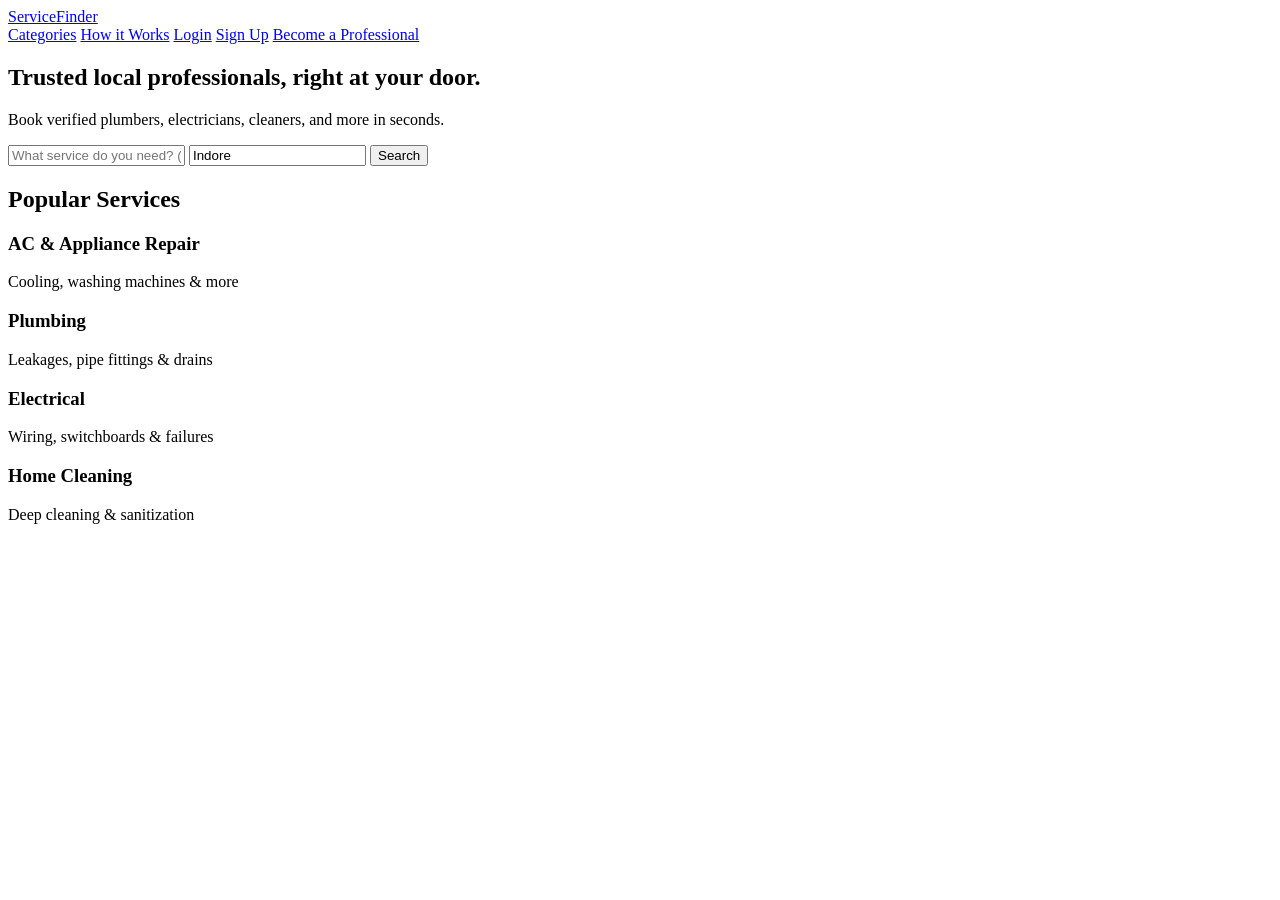
<file: src/main/resources/templates/index.html>
<!DOCTYPE html>
<html lang="en" xmlns:th="http://www.thymeleaf.org">
<head>
    <meta charset="UTF-8">
    <meta name="viewport" content="width=device-width, initial-scale=1.0">
    <title th:text="${pageTitle}">Local Service Finder</title>

    <link rel="stylesheet" th:href="@{/css/style.css}">
</head>
<body>

<header>
    <a href="/" class="logo">ServiceFinder</a>
    <nav class="nav-links">
        <a href="/categories">Categories</a>
        <a href="/how-it-works">How it Works</a>
        <a href="/login" class="nav-item">Login</a>
        <a href="/signup" class="nav-item">Sign Up</a>
        <a href="/provider-signup" class="btn-primary">Become a Professional</a>
    </nav>
</header>

<section class="hero">
    <h1>Trusted local professionals, right at your door.</h1>
    <p>Book verified plumbers, electricians, cleaners, and more in seconds.</p>

    <div class="search-container">
        <input type="text" id="serviceSearch" placeholder="What service do you need? (e.g. AC Repair)">
        <input type="text" id="locationSearch" value="Indore" placeholder="Location">
        <button class="search-btn" id="homeSearchBtn">Search</button>
    </div>
</section>

<section class="categories">
    <h2>Popular Services</h2>
    <div class="category-grid">

        <div class="category-card">
            <h3>AC & Appliance Repair</h3>
            <p>Cooling, washing machines & more</p>
        </div>

        <div class="category-card">
            <h3>Plumbing</h3>
            <p>Leakages, pipe fittings & drains</p>
        </div>

        <div class="category-card">
            <h3>Electrical</h3>
            <p>Wiring, switchboards & failures</p>
        </div>

        <div class="category-card">
            <h3>Home Cleaning</h3>
            <p>Deep cleaning & sanitization</p>
        </div>

    </div>
</section>

<script th:src="@{/static/js/main.js}"></script>
</body>
</html>
</file>
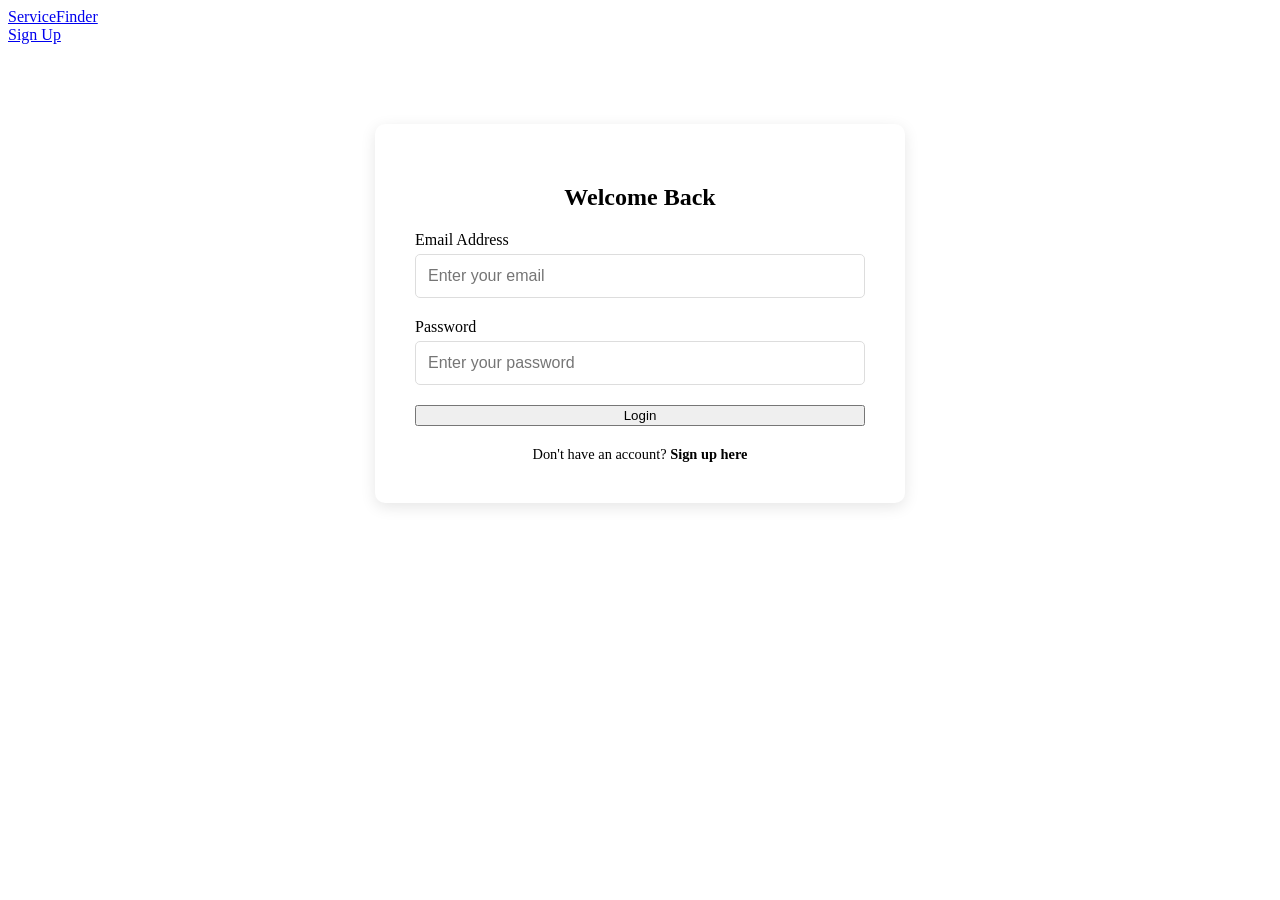
<file: src/main/resources/templates/login.html>
<!DOCTYPE html>
<html lang="en" xmlns:th="http://www.thymeleaf.org">
<head>
    <meta charset="UTF-8">
    <meta name="viewport" content="width=device-width, initial-scale=1.0">
    <title th:text="${pageTitle}">Login</title>
    <link rel="stylesheet" th:href="@{/css/style.css}">
    <style>
        .form-container { max-width: 450px; margin: 80px auto; background: white; padding: 40px; border-radius: 10px; box-shadow: 0 4px 15px rgba(0,0,0,0.1); }
        .form-group { display: flex; flex-direction: column; margin-bottom: 20px; }
        .form-group label { margin-bottom: 5px; font-weight: 500; }
        .form-group input { padding: 12px; border: 1px solid #ddd; border-radius: 5px; font-size: 1rem; }
        #messageBox { margin-top: 15px; padding: 15px; border-radius: 5px; display: none; text-align: center; }
        .error-msg { background: #f8d7da; color: #721c24; border: 1px solid #f5c6cb; }
        .success-msg { background: #d4edda; color: #155724; border: 1px solid #c3e6cb; }
        .auth-links { text-align: center; margin-top: 20px; font-size: 0.9rem; }
        .auth-links a { color: var(--primary-color); text-decoration: none; font-weight: bold; }
    </style>
</head>
<body>

<header>
    <a href="/" class="logo">ServiceFinder</a>
    <nav class="nav-links">
        <a href="/signup">Sign Up</a>
    </nav>
</header>

<div class="form-container">
    <h2 style="text-align: center; margin-bottom: 20px;">Welcome Back</h2>

    <form id="loginForm">
        <div class="form-group">
            <label for="email">Email Address</label>
            <input type="email" id="email" required placeholder="Enter your email">
        </div>

        <div class="form-group">
            <label for="password">Password</label>
            <input type="password" id="password" required placeholder="Enter your password">
        </div>

        <button type="submit" class="search-btn" style="width: 100%;" id="loginBtn">Login</button>
    </form>

    <div id="messageBox"></div>

    <div class="auth-links">
        Don't have an account? <a href="/signup">Sign up here</a>
    </div>
</div>

<script th:src="@{/js/login.js}"></script>
</body>
</html>
</file>
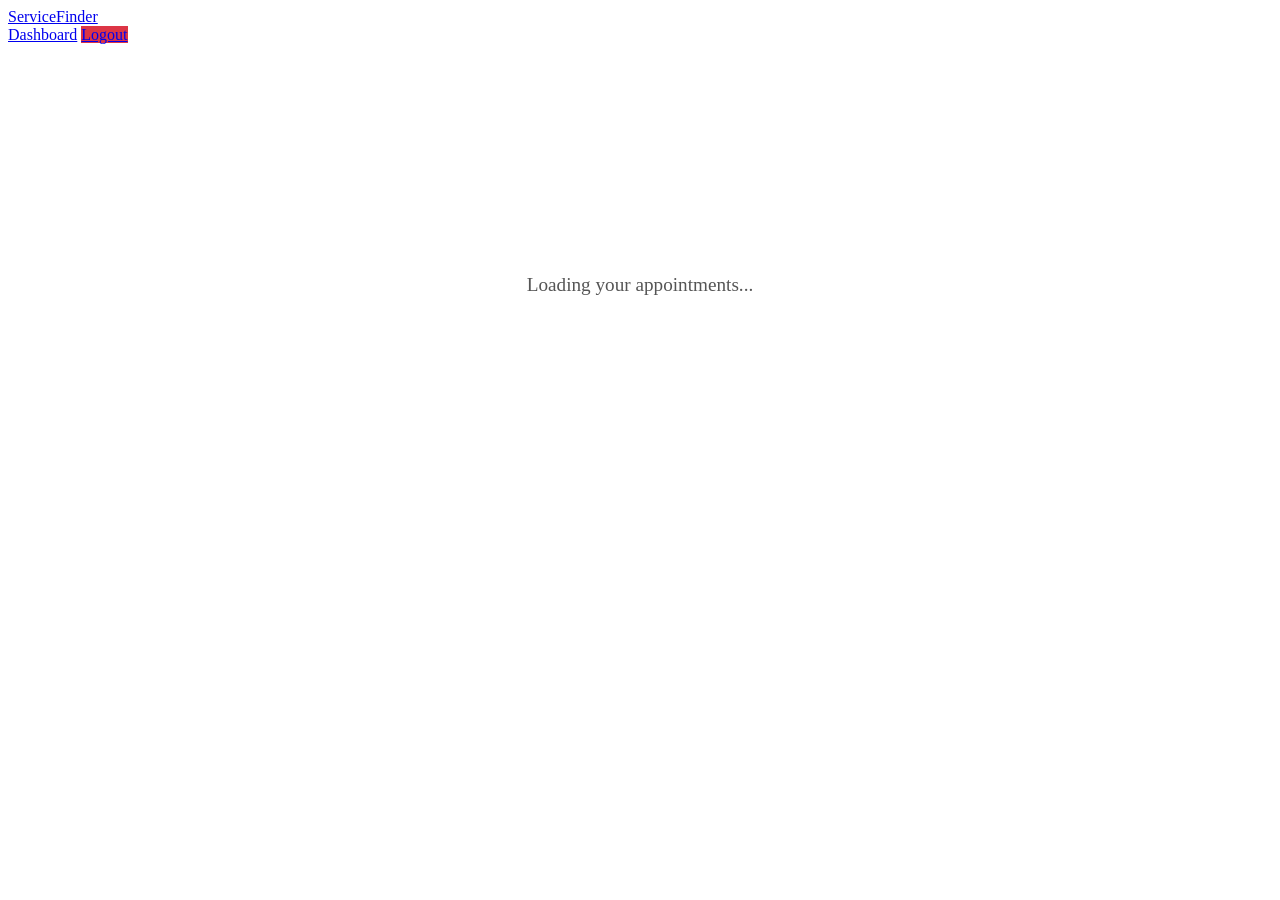
<file: src/main/resources/templates/my-bookings.html>
<!DOCTYPE html>
<html lang="en" xmlns:th="http://www.thymeleaf.org">
<head>
    <script src="https://js.stripe.com/v3/"></script>
    <meta charset="UTF-8">
    <meta name="viewport" content="width=device-width, initial-scale=1.0">
    <title th:text="${pageTitle}">My Bookings</title>
    <link rel="stylesheet" th:href="@{/css/style.css}">
    <style>
        .page-header { background: var(--primary-color); color: white; padding: 30px 5%; display: flex; align-items: center; gap: 20px;}
        .back-btn { background: white; color: var(--primary-color); text-decoration: none; padding: 8px 15px; border-radius: 5px; font-weight: bold; font-size: 0.9rem;}

        .content-container { padding: 40px 5%; max-width: 1000px; margin: 0 auto; }

        .bookings-grid { display: grid; gap: 20px; }

        .booking-card {
            background: white; border-radius: 10px; padding: 20px;
            box-shadow: 0 4px 10px rgba(0,0,0,0.05); border: 1px solid #eee;
            display: flex; justify-content: space-between; align-items: center;
            flex-wrap: wrap; gap: 15px;
        }

        .booking-info { flex: 1; min-width: 250px;}
        .service-title { font-size: 1.3rem; color: var(--primary-color); font-weight: bold; margin-bottom: 5px;}
        .provider-name { font-size: 1rem; color: #555; margin-bottom: 10px;}

        .datetime-box { display: flex; gap: 20px; font-size: 0.95rem; color: #444; background: #f9f9f9; padding: 10px; border-radius: 5px; display: inline-flex;}
        .datetime-box span { font-weight: bold; color: #333;}

        .status-badge {
            padding: 8px 15px; border-radius: 20px; font-weight: bold; font-size: 0.85rem; text-transform: uppercase; letter-spacing: 0.5px;
        }

        /* Status Colors */
        .status-PENDING { background: #fff3cd; color: #856404; border: 1px solid #ffeeba;}
        .status-CONFIRMED { background: #d4edda; color: #155724; border: 1px solid #c3e6cb;}
        .status-COMPLETED { background: #cce5ff; color: #004085; border: 1px solid #b8daff;}
        .status-CANCELLED { background: #f8d7da; color: #721c24; border: 1px solid #f5c6cb;}

        .empty-state { text-align: center; padding: 50px; color: #888; background: white; border-radius: 10px; border: 1px dashed #ccc;}
        #loadingMsg { text-align: center; font-size: 1.2rem; color: #555; padding: 50px; }
        /* Review Modal Specific Styles */
        .star-rating { display: flex; flex-direction: row-reverse; justify-content: flex-end; gap: 5px; margin-bottom: 15px; }
        .star-rating input { display: none; }
        .star-rating label { font-size: 2rem; color: #ccc; cursor: pointer; transition: 0.2s; }
        .star-rating input:checked ~ label, .star-rating label:hover, .star-rating label:hover ~ label { color: #ffc107; }
        textarea { width: 100%; padding: 10px; border: 1px solid #ccc; border-radius: 5px; font-family: inherit; resize: vertical; }
        /* Submitted Review Styles */
        .submitted-review { background: #fdfbf7; border: 1px solid #ffeeba; padding: 12px; border-radius: 8px; margin-top: 15px; width: 100%;}
        .static-stars { color: #ffc107; font-size: 1.2rem; margin-bottom: 5px; letter-spacing: 2px;}
        .review-text { font-size: 0.9rem; color: #555; font-style: italic; line-height: 1.4;}
        /* Stripe Payment Modal Styles */
        #card-element { padding: 12px; border: 1px solid #ccc; border-radius: 5px; background: white; margin-bottom: 15px;}
        #card-errors { color: #721c24; font-size: 0.85rem; margin-top: 5px; text-align: center;}
    </style>
</head>
<body>

<header>
    <a href="/user-dashboard" class="logo">ServiceFinder</a>
    <nav class="nav-links">
        <a href="/user-dashboard">Dashboard</a>
        <a href="#" id="logoutBtn" class="btn-primary" style="background-color: #dc3545;">Logout</a>
    </nav>
</header>

<div class="page-header">
    <a href="/user-dashboard" class="back-btn">&larr; Back</a>
    <h1>My Bookings</h1>
</div>

<div class="content-container">
    <div id="loadingMsg">Loading your appointments...</div>
    <div class="bookings-grid" id="bookingsGrid" style="display: none;">
    </div>
</div>
<div id="reviewModal" class="modal" style="display: none; position: fixed; z-index: 1000; left: 0; top: 0; width: 100%; height: 100%; background-color: rgba(0,0,0,0.5); align-items: center; justify-content: center;">
    <div class="modal-content" style="background-color: white; padding: 30px; border-radius: 10px; width: 90%; max-width: 450px; position: relative;">
        <span class="close-modal" id="closeReviewModalBtn" style="position: absolute; top: 15px; right: 20px; font-size: 1.5rem; cursor: pointer; color: #888; font-weight: bold;">&times;</span>
        <h2 style="color: var(--primary-color); margin-bottom: 5px;">Leave a Review</h2>
        <p id="reviewProviderName" style="color: #666; margin-bottom: 20px; font-size: 0.95rem;"></p>

        <form id="reviewForm">
            <input type="hidden" id="reviewBookingId">

            <label style="font-weight: bold; font-size: 0.9rem;">Rating</label>
            <div class="star-rating">
                <input type="radio" id="star5" name="stars" value="5" required/><label for="star5" title="5 stars">★</label>
                <input type="radio" id="star4" name="stars" value="4"/><label for="star4" title="4 stars">★</label>
                <input type="radio" id="star3" name="stars" value="3"/><label for="star3" title="3 stars">★</label>
                <input type="radio" id="star2" name="stars" value="2"/><label for="star2" title="2 stars">★</label>
                <input type="radio" id="star1" name="stars" value="1"/><label for="star1" title="1 star">★</label>
            </div>

            <div class="form-group">
                <label for="reviewComments" style="font-weight: bold; font-size: 0.9rem;">Comments</label>
                <textarea id="reviewComments" rows="4" placeholder="How was the service?" required></textarea>
            </div>

            <button type="submit" class="search-btn" style="width: 100%; margin-top: 10px;" id="submitReviewBtn">Submit Review</button>
        </form>
        <div id="reviewMessageBox" style="margin-top: 15px; padding: 10px; border-radius: 5px; display: none; font-size: 0.9rem; text-align: center;"></div>
    </div>
</div>
<div id="paymentModal" class="modal" style="display: none; position: fixed; z-index: 1000; left: 0; top: 0; width: 100%; height: 100%; background-color: rgba(0,0,0,0.5); align-items: center; justify-content: center;">
    <div class="modal-content" style="background-color: white; padding: 30px; border-radius: 10px; width: 90%; max-width: 450px; position: relative;">
        <span class="close-modal" id="closePaymentModalBtn" style="position: absolute; top: 15px; right: 20px; font-size: 1.5rem; cursor: pointer; color: #888; font-weight: bold;">&times;</span>
        <h2 style="color: var(--primary-color); margin-bottom: 5px;">Secure Payment</h2>
        <p id="paymentProviderName" style="color: #666; margin-bottom: 20px; font-size: 0.95rem;"></p>

        <form id="paymentForm">
            <input type="hidden" id="paymentBookingId">

            <label style="font-weight: bold; font-size: 0.9rem; margin-bottom: 5px; display: block;">Credit or Debit Card</label>
            <div id="card-element"></div>
            <div id="card-errors" role="alert"></div>

            <button type="submit" class="search-btn" style="width: 100%; margin-top: 15px; background-color: #28a745;" id="submitPaymentBtn" disabled>Pay Now</button>
        </form>
        <div id="paymentMessageBox" style="margin-top: 15px; padding: 10px; border-radius: 5px; display: none; font-size: 0.9rem; text-align: center;"></div>
    </div>
</div>
<script th:src="@{/js/my-bookings.js}"></script>
</body>
</html>
</file>
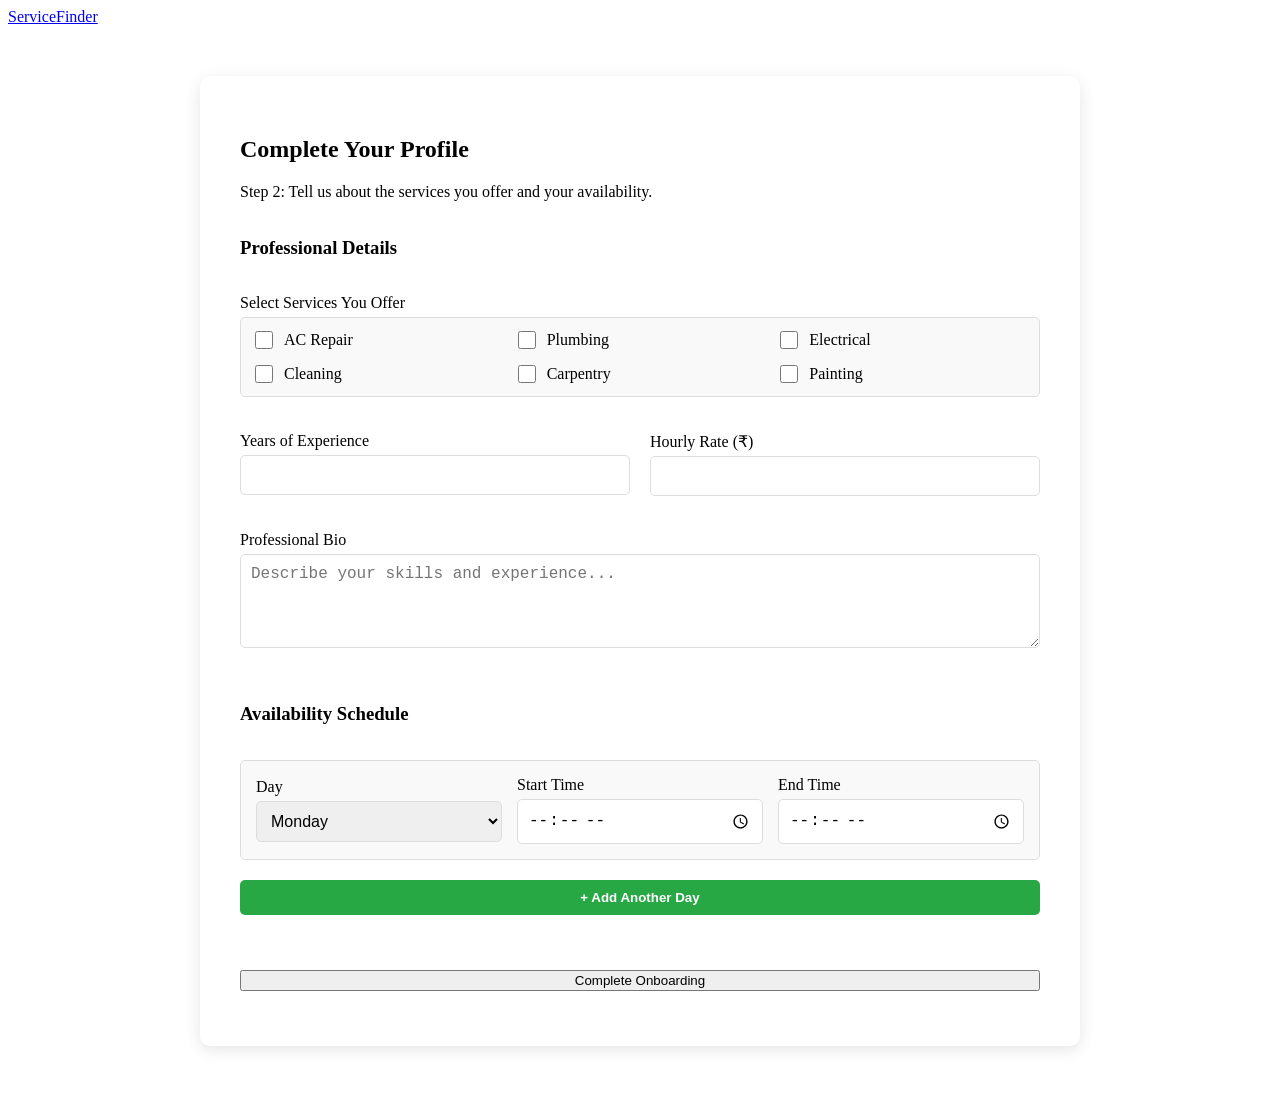
<file: src/main/resources/templates/provider-onboarding.html>
<!DOCTYPE html>
<html lang="en" xmlns:th="http://www.thymeleaf.org">
<head>
    <meta charset="UTF-8">
    <meta name="viewport" content="width=device-width, initial-scale=1.0">
    <title th:text="${pageTitle}">Complete Provider Profile</title>
    <link rel="stylesheet" th:href="@{/css/style.css}">
    <style>
        .form-container { max-width: 800px; margin: 50px auto; background: white; padding: 40px; border-radius: 10px; box-shadow: 0 4px 15px rgba(0,0,0,0.1); }
        .form-grid { display: grid; grid-template-columns: 1fr 1fr; gap: 20px; }
        .form-group { display: flex; flex-direction: column; margin-bottom: 15px; }
        .form-group.full-width { grid-column: 1 / -1; }
        .form-group label { margin-bottom: 5px; font-weight: 500; }
        .form-group input, .form-group select, .form-group textarea { padding: 10px; border: 1px solid #ddd; border-radius: 5px; font-size: 1rem; }
        .section-title { grid-column: 1 / -1; margin-top: 20px; margin-bottom: 10px; border-bottom: 2px solid var(--primary-color); padding-bottom: 5px; color: var(--primary-color); }

        /* Checkbox Grid */
        .checkbox-grid { display: grid; grid-template-columns: repeat(3, 1fr); gap: 10px; padding: 10px; background: #f9f9f9; border-radius: 5px; border: 1px solid #ddd; }
        .checkbox-item { display: flex; align-items: center; gap: 8px; }
        .checkbox-item input { width: 18px; height: 18px; cursor: pointer; }

        /* Dynamic Schedule Styles */
        .schedule-row { display: flex; gap: 15px; align-items: center; background: #f9f9f9; padding: 15px; border-radius: 5px; margin-bottom: 10px; border: 1px solid #ddd; }
        .schedule-row .form-group { margin-bottom: 0; flex: 1; }
        .remove-btn { background: #dc3545; color: white; border: none; padding: 10px 15px; border-radius: 5px; cursor: pointer; font-weight: bold; margin-top: 24px; }
        .add-btn { background: #28a745; color: white; border: none; padding: 10px 20px; border-radius: 5px; cursor: pointer; font-weight: bold; display: inline-block; margin-top: 10px; }

        #messageBox { margin-top: 20px; padding: 15px; border-radius: 5px; display: none; }
        .success-msg { background: #d4edda; color: #155724; border: 1px solid #c3e6cb; }
        .error-msg { background: #f8d7da; color: #721c24; border: 1px solid #f5c6cb; }
    </style>
</head>
<body>

<header>
    <a href="/" class="logo">ServiceFinder</a>
</header>

<div class="form-container">
    <h2>Complete Your Profile</h2>
    <p>Step 2: Tell us about the services you offer and your availability.</p>

    <form id="onboardingForm">
        <div class="form-grid">

            <h3 class="section-title">Professional Details</h3>

            <div class="form-group full-width">
                <label>Select Services You Offer</label>
                <div class="checkbox-grid" id="categoryContainer">
                    <div class="checkbox-item"><input type="checkbox" name="category" value="1"> AC Repair</div>
                    <div class="checkbox-item"><input type="checkbox" name="category" value="2"> Plumbing</div>
                    <div class="checkbox-item"><input type="checkbox" name="category" value="3"> Electrical</div>
                    <div class="checkbox-item"><input type="checkbox" name="category" value="4"> Cleaning</div>
                    <div class="checkbox-item"><input type="checkbox" name="category" value="5"> Carpentry</div>
                    <div class="checkbox-item"><input type="checkbox" name="category" value="6"> Painting</div>
                </div>
            </div>

            <div class="form-group">
                <label for="experienceYears">Years of Experience</label>
                <input type="number" id="experienceYears" min="0" required>
            </div>

            <div class="form-group">
                <label for="hourlyRate">Hourly Rate (₹)</label>
                <input type="number" id="hourlyRate" step="0.01" min="1" required>
            </div>

            <div class="form-group full-width">
                <label for="bio">Professional Bio</label>
                <textarea id="bio" rows="4" placeholder="Describe your skills and experience..." required></textarea>
            </div>

            <h3 class="section-title">Availability Schedule</h3>
            <div class="form-group full-width">
                <div id="scheduleContainer">
                    <div class="schedule-row">
                        <div class="form-group">
                            <label>Day</label>
                            <select class="day-input" required>
                                <option value="MONDAY">Monday</option>
                                <option value="TUESDAY">Tuesday</option>
                                <option value="WEDNESDAY">Wednesday</option>
                                <option value="THURSDAY">Thursday</option>
                                <option value="FRIDAY">Friday</option>
                                <option value="SATURDAY">Saturday</option>
                                <option value="SUNDAY">Sunday</option>
                            </select>
                        </div>
                        <div class="form-group">
                            <label>Start Time</label>
                            <input type="time" class="start-time-input" required>
                        </div>
                        <div class="form-group">
                            <label>End Time</label>
                            <input type="time" class="end-time-input" required>
                        </div>
                    </div>
                </div>
                <button type="button" class="add-btn" id="addScheduleBtn">+ Add Another Day</button>
            </div>

            <div class="form-group full-width">
                <button type="submit" class="search-btn" style="width: 100%; margin-top: 20px;" id="submitBtn">Complete Onboarding</button>
            </div>
        </div>
    </form>

    <div id="messageBox"></div>
</div>

<script th:src="@{/js/provider-onboarding.js}"></script>
</body>
</html>
</file>
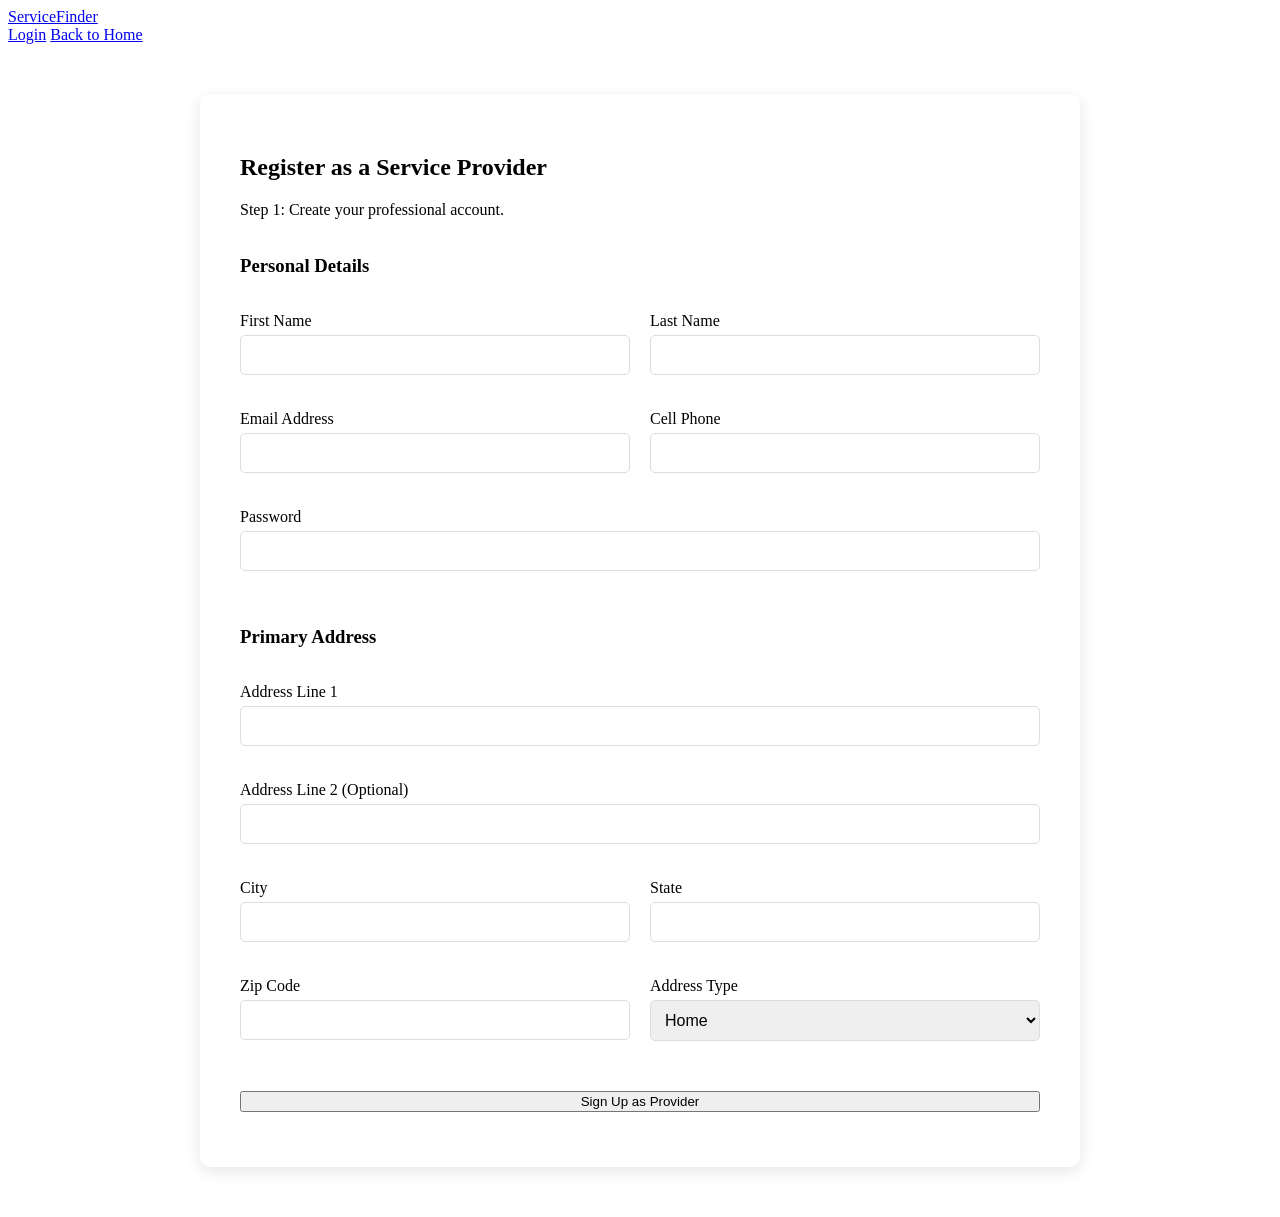
<file: src/main/resources/templates/provider-signup.html>
<!DOCTYPE html>
<html lang="en" xmlns:th="http://www.thymeleaf.org">
<head>
    <meta charset="UTF-8">
    <meta name="viewport" content="width=device-width, initial-scale=1.0">
    <title th:text="${pageTitle}">Become a Professional</title>
    <link rel="stylesheet" th:href="@{/css/style.css}">
    <style>
        .form-container {
            max-width: 800px;
            margin: 50px auto;
            background: white;
            padding: 40px;
            border-radius: 10px;
            box-shadow: 0 4px 15px rgba(0,0,0,0.1);
        }
        .form-grid {
            display: grid;
            grid-template-columns: 1fr 1fr;
            gap: 20px;
        }
        .form-group {
            display: flex;
            flex-direction: column;
            margin-bottom: 15px;
        }
        .form-group.full-width {
            grid-column: 1 / -1;
        }
        .form-group label {
            margin-bottom: 5px;
            font-weight: 500;
        }
        .form-group input, .form-group select {
            padding: 10px;
            border: 1px solid #ddd;
            border-radius: 5px;
            font-size: 1rem;
        }
        .section-title {
            grid-column: 1 / -1;
            margin-top: 20px;
            margin-bottom: 10px;
            border-bottom: 2px solid var(--primary-color);
            padding-bottom: 5px;
            color: var(--primary-color);
        }
        #messageBox {
            margin-top: 20px;
            padding: 15px;
            border-radius: 5px;
            display: none;
        }
        .success-msg { background: #d4edda; color: #155724; border: 1px solid #c3e6cb; }
        .error-msg { background: #f8d7da; color: #721c24; border: 1px solid #f5c6cb; }
    </style>
</head>
<body>

<header>
    <a href="/" class="logo">ServiceFinder</a>
    <nav class="nav-links">
        <a href="/login">Login</a>
        <a href="/" class="btn-primary">Back to Home</a>
    </nav>
</header>

<div class="form-container">
    <h2>Register as a Service Provider</h2>
    <p>Step 1: Create your professional account.</p>

    <form id="providerSignUpForm">
        <div class="form-grid">

            <h3 class="section-title">Personal Details</h3>

            <div class="form-group">
                <label for="firstName">First Name</label>
                <input type="text" id="firstName" required>
            </div>

            <div class="form-group">
                <label for="lastName">Last Name</label>
                <input type="text" id="lastName" required>
            </div>

            <div class="form-group">
                <label for="email">Email Address</label>
                <input type="email" id="email" required>
            </div>

            <div class="form-group">
                <label for="cellPhone">Cell Phone</label>
                <input type="text" id="cellPhone" required>
            </div>

            <div class="form-group full-width">
                <label for="password">Password</label>
                <input type="password" id="password" required>
            </div>

            <h3 class="section-title">Primary Address</h3>

            <div class="form-group full-width">
                <label for="addressLine1">Address Line 1</label>
                <input type="text" id="addressLine1" required>
            </div>

            <div class="form-group full-width">
                <label for="addressLine2">Address Line 2 (Optional)</label>
                <input type="text" id="addressLine2">
            </div>

            <div class="form-group">
                <label for="city">City</label>
                <input type="text" id="city" required>
            </div>

            <div class="form-group">
                <label for="state">State</label>
                <input type="text" id="state" required>
            </div>

            <div class="form-group">
                <label for="zipCode">Zip Code</label>
                <input type="text" id="zipCode" required>
            </div>

            <div class="form-group">
                <label for="addressType">Address Type</label>
                <select id="addressType" required>
                    <option value="Home">Home</option>
                    <option value="Office">Office</option>
                    <option value="Shop">Shop/Storefront</option>
                </select>
            </div>

            <div class="form-group full-width">
                <button type="submit" class="search-btn" style="width: 100%; margin-top: 15px;" id="submitBtn">Sign Up as Provider</button>
            </div>
        </div>
    </form>

    <div id="messageBox"></div>
</div>

<script th:src="@{/js/provider-signup.js}"></script>
</body>
</html>
</file>
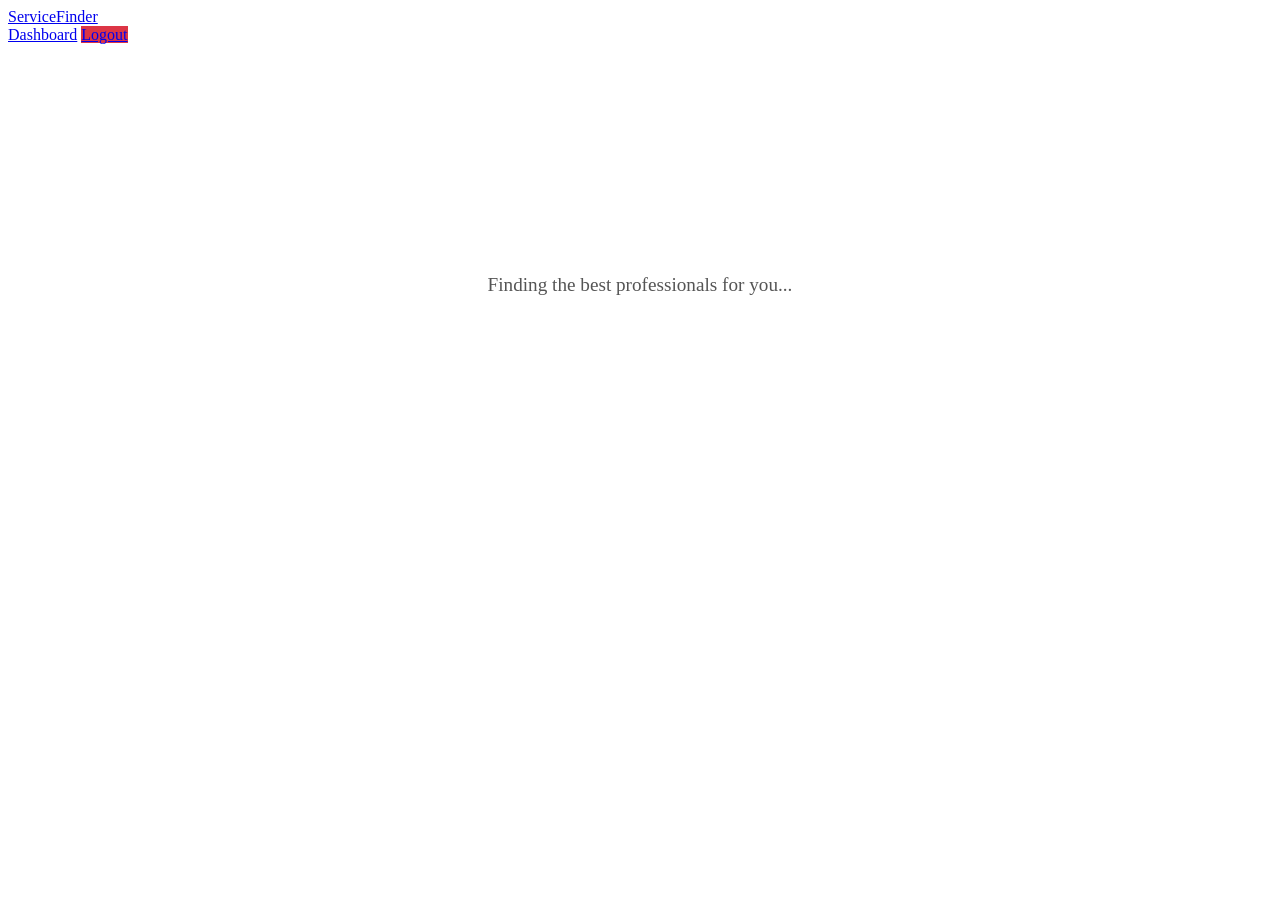
<file: src/main/resources/templates/providers.html>
<!DOCTYPE html>
<html lang="en" xmlns:th="http://www.thymeleaf.org">
<head>
    <meta charset="UTF-8">
    <meta name="viewport" content="width=device-width, initial-scale=1.0">
    <title th:text="${pageTitle}">Available Providers</title>
    <link rel="stylesheet" th:href="@{/css/style.css}">
    <style>
        .page-header { background: var(--primary-color); color: white; padding: 30px 5%; display: flex; align-items: center; gap: 20px;}
        .back-btn { background: white; color: var(--primary-color); text-decoration: none; padding: 8px 15px; border-radius: 5px; font-weight: bold; font-size: 0.9rem;}

        .content-container { padding: 40px 5%; max-width: 1200px; margin: 0 auto; }

        .providers-grid { display: grid; grid-template-columns: repeat(auto-fill, minmax(350px, 1fr)); gap: 30px; }

        .provider-card {
            background: white; border-radius: 10px; padding: 25px;
            box-shadow: 0 4px 10px rgba(0,0,0,0.08); border: 1px solid #eee;
            display: flex; flex-direction: column;
        }

        .provider-header { display: flex; justify-content: space-between; align-items: flex-start; margin-bottom: 15px; border-bottom: 1px solid #eee; padding-bottom: 15px;}
        .provider-name { font-size: 1.4rem; color: var(--primary-color); font-weight: bold; margin-bottom: 5px;}
        .provider-stats { font-size: 0.9rem; color: #555; }
        .rate-badge { background: #e8f5e9; color: #2e7d32; padding: 5px 10px; border-radius: 20px; font-weight: bold; font-size: 0.9rem;}

        .provider-bio { color: #444; font-size: 0.95rem; line-height: 1.5; margin-bottom: 20px; flex-grow: 1;}

        .schedule-box { background: #f9f9f9; padding: 15px; border-radius: 8px; margin-bottom: 20px;}
        .schedule-title { font-size: 0.9rem; font-weight: bold; color: #333; margin-bottom: 10px;}
        .schedule-list { list-style: none; font-size: 0.85rem; color: #666; display: grid; grid-template-columns: 1fr 1fr; gap: 5px;}

        .book-btn { background: var(--secondary-color); color: white; border: none; padding: 12px; width: 100%; border-radius: 5px; font-weight: bold; cursor: pointer; transition: 0.3s; font-size: 1rem;}
        .book-btn:hover { background: #3d8b40; }

        .empty-state { text-align: center; padding: 50px; color: #888; grid-column: 1 / -1; font-size: 1.2rem;}
        #loadingMsg { text-align: center; font-size: 1.2rem; color: #555; padding: 50px; }

        /* Modal Styles */
        .modal {
            display: none; /* Hidden by default */
            position: fixed; z-index: 1000; left: 0; top: 0; width: 100%; height: 100%;
            background-color: rgba(0,0,0,0.5); /* Semi-transparent background */
            align-items: center; justify-content: center;
        }
        .modal-content {
            background-color: white; padding: 30px; border-radius: 10px;
            width: 90%; max-width: 450px; box-shadow: 0 5px 15px rgba(0,0,0,0.3);
            position: relative; animation: slideDown 0.3s ease-out;
        }
        @keyframes slideDown { from { transform: translateY(-20px); opacity: 0; } to { transform: translateY(0); opacity: 1; } }
        .close-modal {
            position: absolute; top: 15px; right: 20px; font-size: 1.5rem;
            cursor: pointer; color: #888; font-weight: bold;
        }
        .close-modal:hover { color: #333; }
        .form-group { margin-bottom: 15px; display: flex; flex-direction: column;}
        .form-group label { margin-bottom: 5px; font-weight: bold; font-size: 0.9rem;}
        .form-group input { padding: 10px; border: 1px solid #ccc; border-radius: 5px; font-size: 1rem;}
        #bookingMessageBox { margin-top: 15px; padding: 10px; border-radius: 5px; display: none; font-size: 0.9rem; text-align: center;}
        /* Review Carousel Styles */
        .review-carousel { background: #fdfbf7; border: 1px solid #ffeeba; border-radius: 8px; padding: 15px; margin-bottom: 20px; position: relative;}
        .review-slide { display: none; animation: fadeIn 0.3s ease-in; }
        .review-slide.active { display: block; }
        .review-header { display: flex; justify-content: space-between; align-items: center; margin-bottom: 8px;}
        .review-stars { color: #ffc107; font-size: 1.1rem; letter-spacing: 1px;}
        .reviewer-info { font-size: 0.8rem; color: #888; font-style: italic;}
        .review-comment { font-size: 0.9rem; color: #444; line-height: 1.4; display: -webkit-box; -webkit-line-clamp: 3; -webkit-box-orient: vertical; overflow: hidden;}

        .carousel-controls { display: flex; justify-content: space-between; margin-top: 10px; border-top: 1px solid #eee; padding-top: 8px;}
        .carousel-btn { background: none; border: none; color: var(--primary-color); cursor: pointer; font-weight: bold; font-size: 0.9rem; padding: 5px;}
        .carousel-btn:hover { color: #005f7a; }
        .carousel-btn:disabled { color: #ccc; cursor: not-allowed;}

        @keyframes fadeIn { from { opacity: 0; } to { opacity: 1; } }
    </style>
</head>
<body>

<header>
    <a href="/user-dashboard" class="logo">ServiceFinder</a>
    <nav class="nav-links">
        <a href="/user-dashboard">Dashboard</a>
        <a href="#" id="logoutBtn" class="btn-primary" style="background-color: #dc3545;">Logout</a>
    </nav>
</header>

<div class="page-header">
    <a href="/user-dashboard" class="back-btn">&larr; Back</a>
    <h1 id="pageTitleHeader">Available Professionals</h1>
</div>

<div class="content-container">
    <div id="loadingMsg">Finding the best professionals for you...</div>
    <div class="providers-grid" id="providersGrid" style="display: none;">
    </div>
</div>
<div id="bookingModal" class="modal">
    <div class="modal-content">
        <span class="close-modal" id="closeModalBtn">&times;</span>
        <h2 id="modalTitle" style="color: var(--primary-color); margin-bottom: 5px;">Book Appointment</h2>
        <p id="modalSubtitle" style="color: #666; margin-bottom: 20px; font-size: 0.95rem;"></p>

        <form id="bookingForm">
            <div class="form-group">
                <label for="appointmentDate">Select Date</label>
                <input type="date" id="appointmentDate" required>
            </div>

            <div class="form-group">
                <label for="appointmentTime">Select Time</label>
                <input type="time" id="appointmentTime" required>
            </div>

            <button type="submit" class="search-btn" style="width: 100%; margin-top: 10px;" id="confirmBookingBtn">Confirm Booking</button>
        </form>
        <div id="bookingMessageBox"></div>
    </div>
</div>

<script th:src="@{/js/providers.js}"></script>
</body>
</html>
</file>
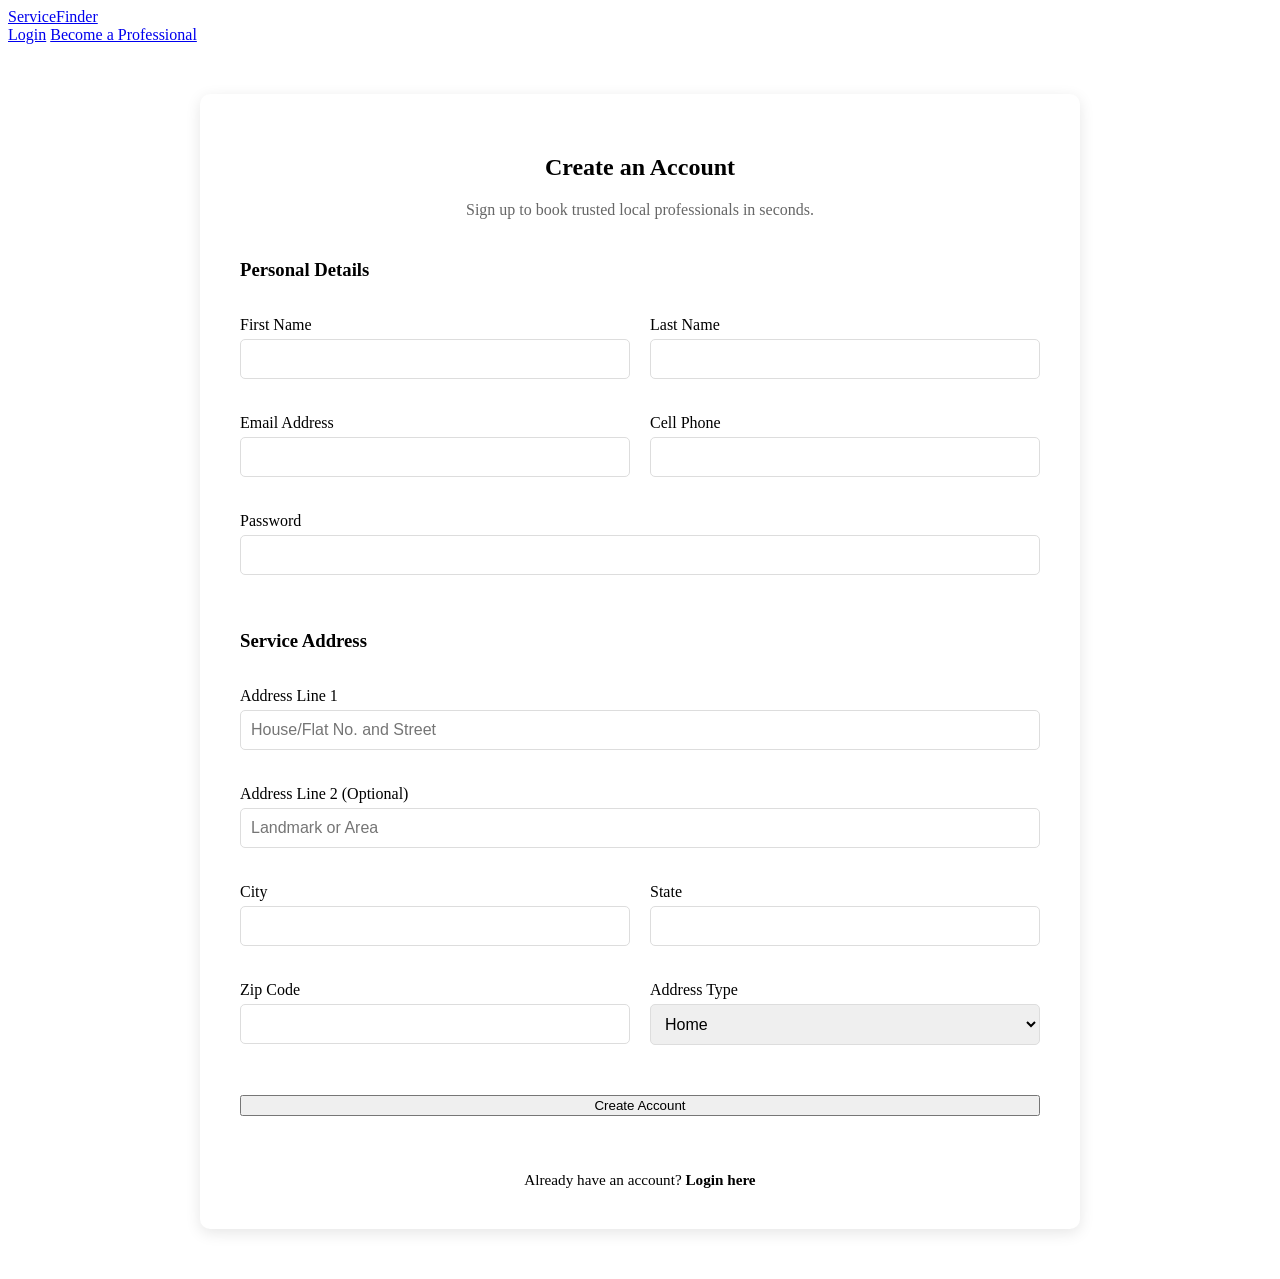
<file: src/main/resources/templates/signup.html>
<!DOCTYPE html>
<html lang="en" xmlns:th="http://www.thymeleaf.org">
<head>
    <meta charset="UTF-8">
    <meta name="viewport" content="width=device-width, initial-scale=1.0">
    <title th:text="${pageTitle}">Sign Up</title>
    <link rel="stylesheet" th:href="@{/css/style.css}">
    <style>
        .form-container { max-width: 800px; margin: 50px auto; background: white; padding: 40px; border-radius: 10px; box-shadow: 0 4px 15px rgba(0,0,0,0.1); }
        .form-grid { display: grid; grid-template-columns: 1fr 1fr; gap: 20px; }
        .form-group { display: flex; flex-direction: column; margin-bottom: 15px; }
        .form-group.full-width { grid-column: 1 / -1; }
        .form-group label { margin-bottom: 5px; font-weight: 500; }
        .form-group input, .form-group select { padding: 10px; border: 1px solid #ddd; border-radius: 5px; font-size: 1rem; }
        .section-title { grid-column: 1 / -1; margin-top: 20px; margin-bottom: 10px; border-bottom: 2px solid var(--primary-color); padding-bottom: 5px; color: var(--primary-color); }

        #messageBox { margin-top: 20px; padding: 15px; border-radius: 5px; display: none; text-align: center; }
        .success-msg { background: #d4edda; color: #155724; border: 1px solid #c3e6cb; }
        .error-msg { background: #f8d7da; color: #721c24; border: 1px solid #f5c6cb; }

        .auth-links { grid-column: 1 / -1; text-align: center; margin-top: 20px; font-size: 0.95rem; }
        .auth-links a { color: var(--primary-color); text-decoration: none; font-weight: bold; }
    </style>
</head>
<body>

<header>
    <a href="/" class="logo">ServiceFinder</a>
    <nav class="nav-links">
        <a href="/login">Login</a>
        <a href="/provider-signup" class="btn-primary">Become a Professional</a>
    </nav>
</header>

<div class="form-container">
    <h2 style="text-align: center;">Create an Account</h2>
    <p style="text-align: center; color: #666; margin-bottom: 20px;">Sign up to book trusted local professionals in seconds.</p>

    <form id="userSignUpForm">
        <div class="form-grid">

            <h3 class="section-title">Personal Details</h3>

            <div class="form-group">
                <label for="firstName">First Name</label>
                <input type="text" id="firstName" required>
            </div>

            <div class="form-group">
                <label for="lastName">Last Name</label>
                <input type="text" id="lastName" required>
            </div>

            <div class="form-group">
                <label for="email">Email Address</label>
                <input type="email" id="email" required>
            </div>

            <div class="form-group">
                <label for="cellPhone">Cell Phone</label>
                <input type="text" id="cellPhone" required>
            </div>

            <div class="form-group full-width">
                <label for="password">Password</label>
                <input type="password" id="password" required>
            </div>

            <h3 class="section-title">Service Address</h3>

            <div class="form-group full-width">
                <label for="addressLine1">Address Line 1</label>
                <input type="text" id="addressLine1" required placeholder="House/Flat No. and Street">
            </div>

            <div class="form-group full-width">
                <label for="addressLine2">Address Line 2 (Optional)</label>
                <input type="text" id="addressLine2" placeholder="Landmark or Area">
            </div>

            <div class="form-group">
                <label for="city">City</label>
                <input type="text" id="city" required>
            </div>

            <div class="form-group">
                <label for="state">State</label>
                <input type="text" id="state" required>
            </div>

            <div class="form-group">
                <label for="zipCode">Zip Code</label>
                <input type="text" id="zipCode" required>
            </div>

            <div class="form-group">
                <label for="addressType">Address Type</label>
                <select id="addressType" required>
                    <option value="Home">Home</option>
                    <option value="Office">Office</option>
                    <option value="Other">Other</option>
                </select>
            </div>

            <div class="form-group full-width">
                <button type="submit" class="search-btn" style="width: 100%; margin-top: 15px;" id="submitBtn">Create Account</button>
            </div>

            <div class="auth-links">
                Already have an account? <a href="/login">Login here</a>
            </div>
        </div>
    </form>

    <div id="messageBox"></div>
</div>

<script th:src="@{/js/signup.js}"></script>
</body>
</html>
</file>
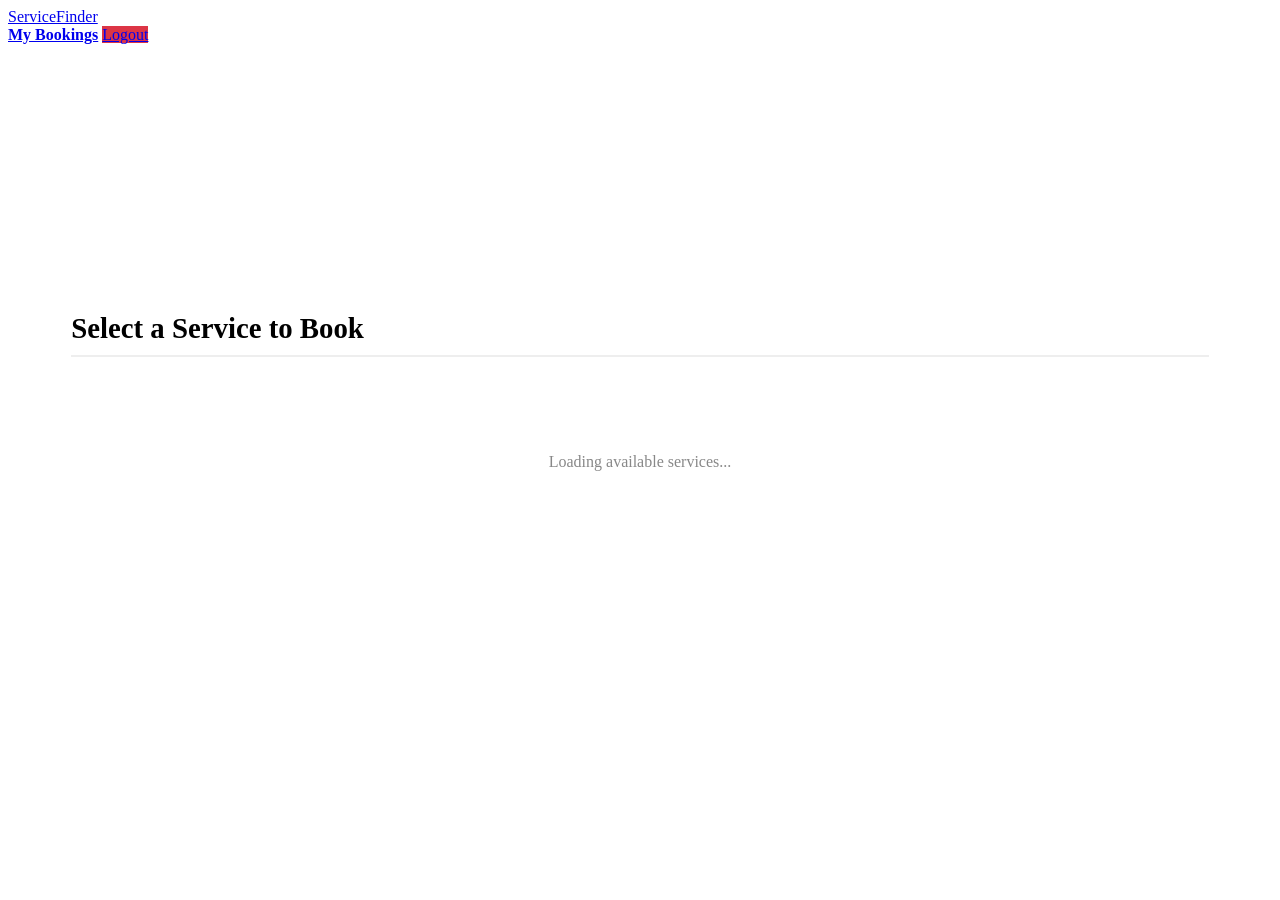
<file: src/main/resources/templates/user-dashboard.html>
<!DOCTYPE html>
<html lang="en" xmlns:th="http://www.thymeleaf.org">
<head>
    <meta charset="UTF-8">
    <meta name="viewport" content="width=device-width, initial-scale=1.0">
    <title th:text="${pageTitle}">My Dashboard</title>
    <link rel="stylesheet" th:href="@{/css/style.css}">
    <style>
        .dashboard-header { background: var(--primary-color); color: white; padding: 40px 5%; text-align: center; }
        .dashboard-header h1 { font-size: 2.5rem; margin-bottom: 10px; }

        .dashboard-content { padding: 40px 5%; max-width: 1200px; margin: 0 auto; }
        .section-title { margin-bottom: 30px; color: var(--text-color); font-size: 1.8rem; border-bottom: 2px solid #eee; padding-bottom: 10px;}

        /* Interactive Category Cards */
        .services-grid { display: grid; grid-template-columns: repeat(auto-fill, minmax(280px, 1fr)); gap: 25px; }

        .service-card {
            background: white; border-radius: 12px; padding: 30px 20px; text-align: center;
            box-shadow: 0 4px 10px rgba(0,0,0,0.06); border: 1px solid #eee;
            cursor: pointer; transition: all 0.3s ease; position: relative; overflow: hidden;
        }

        .service-card:hover {
            transform: translateY(-8px); box-shadow: 0 12px 20px rgba(0,0,0,0.12);
            border-color: var(--primary-color);
        }

        .service-card::before {
            content: ""; position: absolute; top: 0; left: 0; width: 100%; height: 4px;
            background: var(--primary-color); transform: scaleX(0); transition: transform 0.3s ease;
        }

        .service-card:hover::before { transform: scaleX(1); }

        .service-card h3 { color: var(--primary-color); margin-bottom: 10px; font-size: 1.4rem; }
        .service-card p { color: #666; font-size: 0.95rem; line-height: 1.5; }

        .empty-state { text-align: center; padding: 50px; color: #888; grid-column: 1 / -1; }
    </style>
</head>
<body>

<header>
    <a href="/" class="logo">ServiceFinder</a>
    <nav class="nav-links">
        <a href="my-bookings" style="font-weight: bold;">My Bookings</a>
        <a href="#" id="logoutBtn" class="btn-primary" style="background-color: #dc3545;">Logout</a>
    </nav>
</header>

<div class="dashboard-header">
    <h1>Welcome to Your Dashboard</h1>
    <p>What do you need help with today?</p>
</div>

<div class="dashboard-content">
    <h2 class="section-title">Select a Service to Book</h2>

    <div class="services-grid" id="servicesGrid">
        <p class="empty-state">Loading available services...</p>
    </div>
</div>

<script th:src="@{/js/user-dashboard.js}"></script>
</body>
</html>
</file>
